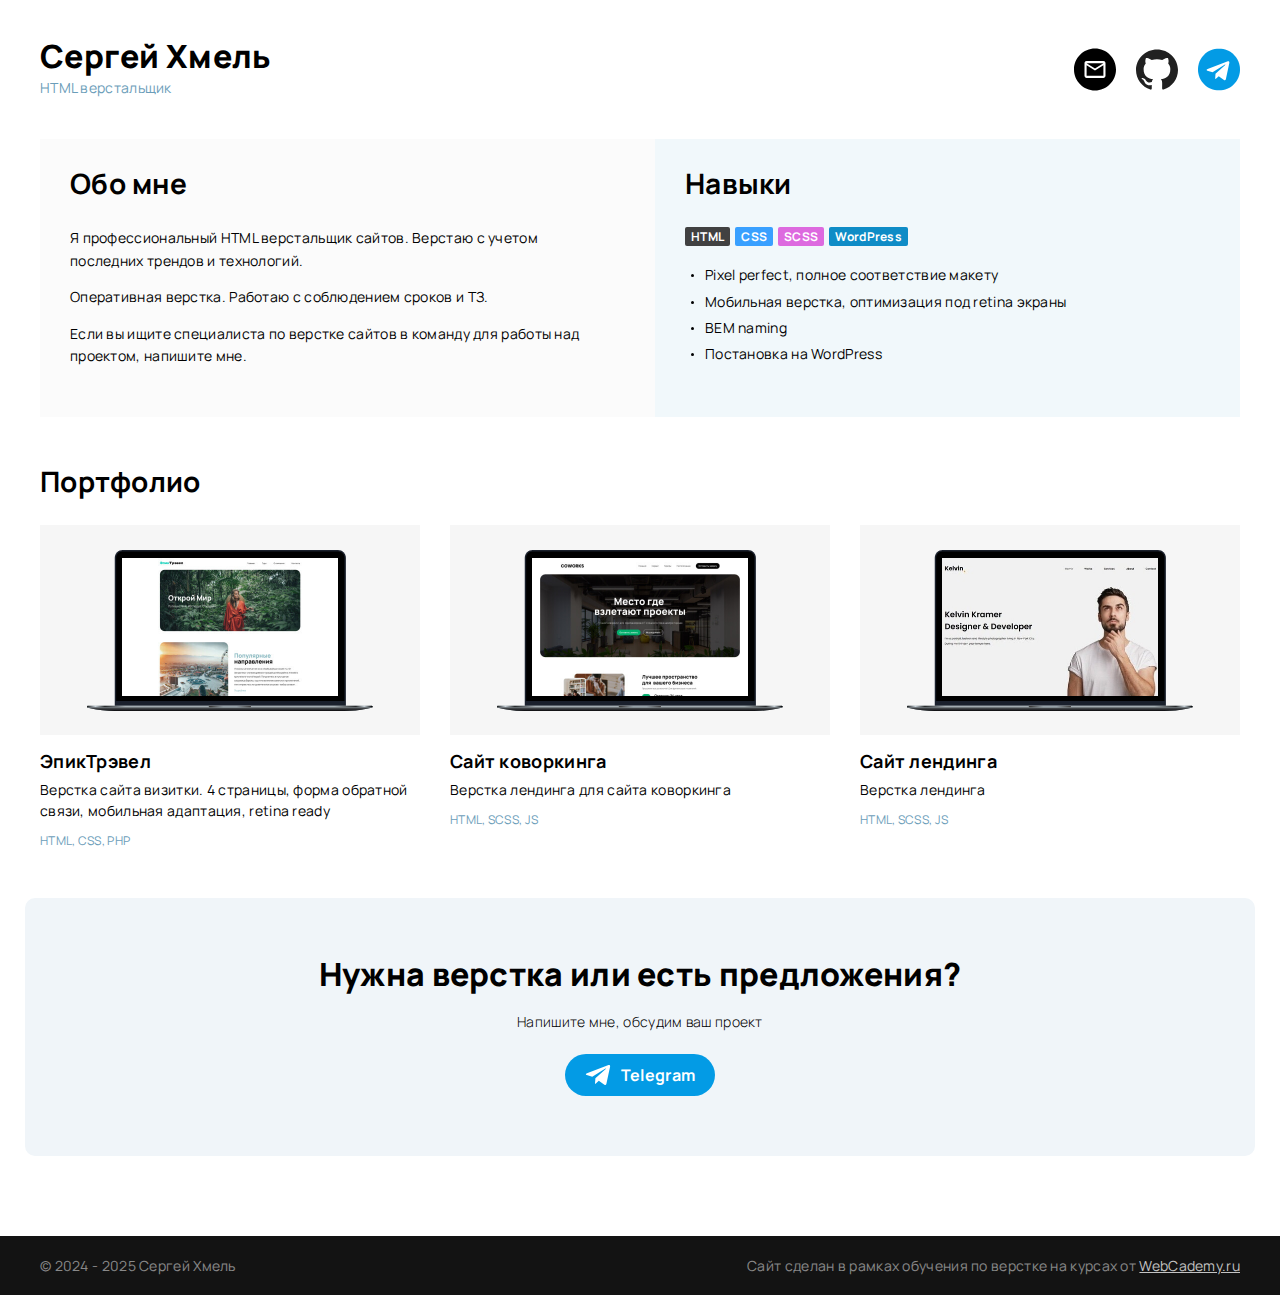
<file: index.html>
<!DOCTYPE html>
<html lang="ru">

<head>
    <meta charset="UTF-8">
    <meta name="viewport" content="width=device-width, initial-scale=1.0">
    <!-- <meta name="viewport" content="width=360, initial-scale=1, shrink-to-fit=no"> -->

    <title>Портфолио Сергей Хмель верстальщик HTML</title>
    <link rel="stylesheet" href="./css/main.css">
    <link rel="stylesheet" href="./js/fancybox/fancybox.css">
    <link rel="stylesheet" href="./js/tiny-slider/tiny-slider.css">

    <link rel="icon" type="image/x-icon" href="./img/favicons/favicon.svg">
    <link rel="apple-touch-icon" sizes="180x180" href="./img/favicons/apple-touch-icon.png">
</head>

<body class="sticky-footer">

    <header class="header">
        <div class="container">
            <div class="header__row">
                <a href="#!" class="header__logo logo">
                    <h1 class="header__title">Сергей Хмель</h1>
                    <span class="header__text">HTML верстальщик</span>
                </a>

                <ul class="messenger">
                    <li><a class="links" href="mailto:belarus_06@mail.ru">
                            <img src="./img/social/email.svg" alt="email"></a>
                    </li>
                    <li><a class="links" href="https://github.com/Samurai757" target="_blank"><img
                                src="./img/social/github.svg" alt="github"></a></li>
                    <li><a class="links" href="https://t.me/Samurai_757" target="_blank">
                            <img src="./img/social/telegram.svg" alt="telegram"></a>
                    </li>
                </ul>
            </div>
        </div>
    </header>
    <main class="main">
        <section class="profile">
            <div class="container">
                <div class="profile__about-me">
                    <div class="profile__info">
                        <h2 class="section-title">Обо мне</h2>
                        <p class="profile__info-text">Я профессиональный HTML верстальщик сайтов. Верстаю с учетом
                            последних
                            трендов и технологий.</p>
                        <p class="profile__info-text">Оперативная верстка. Работаю с соблюдением сроков и ТЗ.</p>
                        <p class="profile__info-text">Если вы ищите специалиста по верстке сайтов в команду для работы
                            над
                            проектом, напишите мне.</p>
                    </div>
                    <div class="profile__summary">
                        <h2 class="section-title">Навыки</h2>
                        <div class="profile__skills">
                            <ul class="profile__badges">
                                <li class="profile__badge--html">HTML</li>
                                <li class="profile__badge--css">CSS</li>
                                <li class="profile__badge--scss">SCSS</li>
                                <li class="profile__badge--wp">WordPress</li>
                            </ul>
                        </div>
                        <ul class="profile__list">
                            <li>Pixel perfect, полное соответствие макету</li>
                            <li>Мобильная верстка, оптимизация под retina экраны</li>
                            <li>BEM naming</li>
                            <li>Постановка на WordPress</li>
                        </ul>
                    </div>
                </div>
            </div>
        </section>
        <section class="portfolio">
            <div class="container">
                <h2 class="section-title">Портфолио</h2>
                <ul class="portfolio__card">
                    <li class="card">
                        <div class="card__img">
                            <img src="./img/icon-progect/epic.jpg" srcset="./img/icon-progect/epic@2x.jpg"
                                alt="ЭпикТрэвел">
                        </div>
                        <h3 class="card__title"><a href="#!" data-fancybox="gallery"
                                data-src="#modalEpic">ЭпикТрэвел</a></h3>
                        <p class="card__desc">Верстка сайта визитки. 4 страницы, форма обратной связи, мобильная
                            адаптация, retina ready</p>
                        <p class="card__tags">HTML, CSS, PHP</p>
                    </li>
                    <li class="card">
                        <div class="card__img">
                            <img src="./img/icon-progect/coworks.jpg" srcset="./img/icon-progect/coworks@2x.jpg"
                                alt="Сайт коворкинга">
                        </div>
                        <h3 class="card__title"><a href="#!" data-fancybox="gallery" data-src="#modalCoworks">Сайт
                                коворкинга</a></h3>
                        <p class="card__desc">Верстка лендинга для сайта коворкинга</p>
                        <p class="card__tags">HTML, SCSS, JS</p>
                    </li>
                    <li class="card">
                        <div class="card__img">
                            <img src="./img/icon-progect/kelvin@2x.jpg" srcset="./img/icon-progect/kelvin@2x.jpg"
                                alt="Сайт лендинга">
                        </div>
                        <h3 class="card__title"><a href="#!" data-fancybox="gallery" data-src="#modalKelvin">Сайт
                                лендинга</a></h3>
                        <p class="card__desc">Верстка лендинга</p>
                        <p class="card__tags">HTML, SCSS, JS</p>
                    </li>
                </ul>
            </div>
        </section>
        <section class="cta">
            <div class="container cta__container">
                <div class="cta__content">
                    <h2 class="cta__title">Нужна верстка или есть предложения? </h2>
                    <p class="cta__text">Напишите мне, обсудим ваш проект</p>
                    <div class="cta-button">
                        <a href="https://t.me/Samurai_757" class="btn" target="_blank">
                            <img class="cta__img" src="./img/icons/telegram.svg" alt="telegram">Telegram</a>
                    </div>
                </div>
            </div>
        </section>

    </main>
    <footer class="footer">
        <div class="container">
            <div class="footer__content">
                <p class="footer__copyright">© 2024 - 2025 Сергей Хмель</p>
                <p class="footer__text">Сайт сделан в рамках обучения по верстке на курсах от
                    <a href="https://webcademy.ru/" target="_blank">WebCademy.ru</a>
                </p>
            </div>
        </div>
    </footer>
    <section class="modal" id="modalEpic">
        <div class="modal__img">
            <img src="./img/icon-progect/epic-lg.jpg" srcset="./img/icon-progect/epic-lg@2x.jpg" alt="epic-lg">
        </div>
        <div class="modal__content">
            <h3 class="modal__title">ЭпикТрэвел</h3>
            <div class="modal__text">
                <p>Верстка сайта визитки. 4 страницы, форма обратной связи, мобильная адаптация, retina ready</p>
                <p>Страницы</p>
                <ul>
                    <li><a href="https://samurai757.github.io/epic-travel/" target="_blank">Главная</a></li>
                    <li><a href="https://samurai757.github.io/epic-travel/tours.html" target="_blank">Туры и
                            направления</a></li>
                    <li><a href="https://samurai757.github.io/epic-travel/about.html" target="_blank">О компании</a>
                    </li>
                    <li><a href="https://samurai757.github.io/epic-travel/contacts.html" target="_blank">Контакты</a>
                    </li>
                </ul>
            </div>
            <p class="modal__tags">HTML, SCSS, JS, PHP</p>
            <div class="modal__links">
                <a href="https://samurai757.github.io/epic-travel/" target="_blank" class="btn-link">
                    <img src="./img/tags/link.svg" alt="Смотреть демо">Смотреть демо</a>
                <a href="#!" target="_blank" class="btn-link">
                    <!-- <img src="./img/tags/site.svg" alt="Сайтклиента">Сайт клиента</a>
                <a href="https://github.com/Samurai757/epic-travel" target="_blank" class="btn-link"> -->
                    <img src="./img/tags/github.svg" alt="GitHub проекта">GitHub проекта</a>
            </div>
        </div>
    </section>
    <section class="modal" id="modalCoworks">
        <div class="modal__img">
            <img src="./img/icon-progect/coworks-lg.jpg" srcset="./img/icon-progect/coworks-lg@2x.jpg" alt="epic-lg">
        </div>
        <div class="modal__content">
            <h3 class="modal__title">Сайт коворкинга</h3>
            <div class="modal__text">
                <p>Верстка лендинга. Одностраничный сайт с информацией о коворкинге. Форма обратной связи, модальные
                    окна, карта,аккордеон, адаптация под мобильные устройства, мобильная навигация.</p>
            </div>
            <p class="modal__tags">HTML, SCSS, JS</p>
            <div class="modal__links">
                <a href="https://samurai757.github.io/Coworking/" target="_blank" class="btn-link"><img src="./img/tags/link.svg"
                        alt="Смотреть демо">Смотреть
                    демо</a>
                <a href="https://github.com/Samurai757/Coworking" target="_blank" class="btn-link"><img
                        src="./img/tags/github.svg" alt="GitHub проекта">GitHub
                    проекта</a>
            </div>
        </div>
    </section>
    <section class="modal" id="modalKelvin">
        <div class="modal__img">
            <img src="./img/icon-progect/kelvin-lg.jpg" srcset="./img/icon-progect/kelvin-lg@2x.jpg" alt="Сайт лендинга">
        </div>
        <div class="modal__content">
            <h3 class="modal__title">Сайт лендинга</h3>
            <div class="modal__text">
                <p>Верстка лендинга. Одностраничный сайт.Адаптация под мобильные устройства, мобильная навигация.</p>
                <p>Страницы</p>
                <ul>
                    <li><a href="https://samurai757.github.io/Kelvin_landing/" target="_blank">Главная</a></li>
                </ul>
            </div>
            <p class="modal__tags">HTML, SCSS, JS</p>
            <div class="modal__links">
                <a href="https://samurai757.github.io/Kelvin_landing/" target="_blank" class="btn-link"><img src="./img/tags/link.svg"
                        alt="Смотреть демо">Смотреть демо</a>
                <!-- <a href="#!" target="_blank" class="btn-link">
                    <img src="./img/tags/site.svg" alt="Сайтклиента">Сайт клиента</a> -->
                <a href="https://github.com/Samurai757/Kelvin_landing.git" target="_blank" class="btn-link"><img
                        src="./img/tags/github.svg" alt="GitHub проекта">GitHub
                    проекта</a>
            </div>
        </div>
    </section>


    <!-- Vendors -->
    <script src="./js/fancybox/fancybox.umd.js"></script>

    <!-- Скрипты -->
    <script src="./js/main.js"></script>

</body>

</html>
</file>
<file: js/tiny-slider/tiny-slider.css>
.tns-outer{padding:0 !important}.tns-outer [hidden]{display:none !important}.tns-outer [aria-controls],.tns-outer [data-action]{cursor:pointer}.tns-slider{-webkit-transition:all 0s;-moz-transition:all 0s;transition:all 0s}.tns-slider>.tns-item{-webkit-box-sizing:border-box;-moz-box-sizing:border-box;box-sizing:border-box}.tns-horizontal.tns-subpixel{white-space:nowrap}.tns-horizontal.tns-subpixel>.tns-item{display:inline-block;vertical-align:top;white-space:normal}.tns-horizontal.tns-no-subpixel:after{content:'';display:table;clear:both}.tns-horizontal.tns-no-subpixel>.tns-item{float:left}.tns-horizontal.tns-carousel.tns-no-subpixel>.tns-item{margin-right:-100%}.tns-no-calc{position:relative;left:0}.tns-gallery{position:relative;left:0;min-height:1px}.tns-gallery>.tns-item{position:absolute;left:-100%;-webkit-transition:transform 0s, opacity 0s;-moz-transition:transform 0s, opacity 0s;transition:transform 0s, opacity 0s}.tns-gallery>.tns-slide-active{position:relative;left:auto !important}.tns-gallery>.tns-moving{-webkit-transition:all 0.25s;-moz-transition:all 0.25s;transition:all 0.25s}.tns-autowidth{display:inline-block}.tns-lazy-img{-webkit-transition:opacity 0.6s;-moz-transition:opacity 0.6s;transition:opacity 0.6s;opacity:0.6}.tns-lazy-img.tns-complete{opacity:1}.tns-ah{-webkit-transition:height 0s;-moz-transition:height 0s;transition:height 0s}.tns-ovh{overflow:hidden}.tns-visually-hidden{position:absolute;left:-10000em}.tns-transparent{opacity:0;visibility:hidden}.tns-fadeIn{opacity:1;filter:alpha(opacity=100);z-index:0}.tns-normal,.tns-fadeOut{opacity:0;filter:alpha(opacity=0);z-index:-1}.tns-vpfix{white-space:nowrap}.tns-vpfix>div,.tns-vpfix>li{display:inline-block}.tns-t-subp2{margin:0 auto;width:310px;position:relative;height:10px;overflow:hidden}.tns-t-ct{width:2333.3333333%;width:-webkit-calc(100% * 70 / 3);width:-moz-calc(100% * 70 / 3);width:calc(100% * 70 / 3);position:absolute;right:0}.tns-t-ct:after{content:'';display:table;clear:both}.tns-t-ct>div{width:1.4285714%;width:-webkit-calc(100% / 70);width:-moz-calc(100% / 70);width:calc(100% / 70);height:10px;float:left}

/*# sourceMappingURL=sourcemaps/tiny-slider.css.map */
</file>
<file: css/main.css>
/* Reset and base styles  */
@import url(https://fonts.googleapis.com/css?family=Manrope:300,regular,700,800);
@import url(https://fonts.googleapis.com/css?family=Inter:regular,700);
* {
  padding: 0px;
  margin: 0px;
  border: none;
}

*,
*::before,
*::after {
  box-sizing: border-box;
}

/* Links */
a, a:link, a:visited {
  text-decoration: none;
}

a:hover {
  text-decoration: none;
}

/* Common */
aside, nav, footer, header, section, main {
  display: block;
}

h1, h2, h3, h4, h5, h6, p {
  font-size: inherit;
  font-weight: inherit;
}

ul, ul li {
  list-style: none;
}

img {
  vertical-align: top;
}

img, svg {
  max-width: 100%;
  height: auto;
}

address {
  font-style: normal;
}

/* Form */
input, textarea, button, select {
  font-family: inherit;
  font-size: inherit;
  color: inherit;
  background-color: transparent;
}

input::-ms-clear {
  display: none;
}

button, input[type=submit] {
  display: inline-block;
  box-shadow: none;
  background-color: transparent;
  background: none;
  cursor: pointer;
}

input:focus, input:active,
button:focus, button:active {
  outline: none;
}

button::-moz-focus-inner {
  padding: 0;
  border: 0;
}

label {
  cursor: pointer;
}

legend {
  display: block;
}

html {
  scroll-behavior: smooth;
}

body {
  font-family: "Manrope", sans-serif;
  font-size: 16px;
  letter-spacing: 0.3px;
  color: #000;
}

a, a:link, a:visited {
  color: #0F7DFF;
}

a:focus,
button:focus {
  outline-offset: 1px;
  outline: #005fcc auto 1px;
}

p + p {
  margin-top: 1em;
}

.container {
  width: 1230px;
  padding: 0 15px;
  margin: 0 auto;
}
@media (max-width: 1250px) {
  .container {
    width: 768px;
  }
}
@media (max-width: 788px) {
  .container {
    width: 100%;
  }
}
@media (max-width: 1250px) {
  .container--tablet-fluid {
    width: auto;
  }
}
@media (max-width: 788px) {
  .container--mobile-fluid {
    width: auto;
  }
}

html,
body {
  min-height: 100vh;
}

.sticky-footer {
  display: flex;
  flex-direction: column;
}

.footer {
  margin-top: auto;
}

.header {
  padding: 40px 0;
}
@media (max-width: 788px) {
  .header {
    padding: 20px 0;
  }
}

.header__row {
  display: flex;
  flex-wrap: wrap;
  justify-content: space-between;
  align-items: center;
  -moz-column-gap: 30px;
       column-gap: 30px;
  row-gap: 20px;
}
@media (max-width: 788px) {
  .header__row {
    justify-content: center;
  }
}

.header__logo {
  flex-shrink: 0;
}

.logo {
  display: flex;
  flex-direction: column;
  row-gap: 5px;
}

.header__title {
  font-weight: 800;
  font-size: 32px;
  line-height: 1;
  color: #000;
}

.header__text {
  font-weight: 400;
  font-size: 14px;
  line-height: 1.6;
  color: #6b9db9;
}

.messenger {
  display: flex;
  align-items: center;
  -moz-column-gap: 20px;
       column-gap: 20px;
}

.links {
  display: inline-block;
}

.profile {
  color: #000000;
  margin-bottom: 50px;
}
@media (max-width: 1250px) {
  .profile {
    margin-bottom: 40px;
  }
}

.profile__about-me {
  display: flex;
  -moz-column-gap: 30px;
       column-gap: 30px;
  background: #fbfbfb;
}
@media (max-width: 788px) {
  .profile__about-me {
    flex-direction: column;
    row-gap: 20px;
  }
}

.profile__info {
  flex: 1;
  padding: 30px 30px 50px;
}
@media (max-width: 1250px) {
  .profile__info {
    padding: 20px;
  }
}

.section-title {
  font-size: 28px;
  font-weight: 700;
  line-height: 1;
  margin-bottom: 20px;
}
@media (max-width: 1250px) {
  .section-title {
    font-size: 24px;
  }
}
@media (max-width: 788px) {
  .section-title {
    margin-bottom: 10px;
  }
}

.profile__info-text {
  font-size: 14px;
  font-weight: 400;
  line-height: 1.6;
}

.profile__summary {
  flex: 1;
  padding: 30px 30px 50px;
  background: #f1f8fb;
}
@media (max-width: 1250px) {
  .profile__summary {
    padding: 20px;
  }
}

.profile__list {
  padding: 20px 20px 0;
  display: flex;
  flex-direction: column;
  gap: 0.5em;
}
.profile__list li {
  font-size: 14px;
  font-weight: 400;
  line-height: 1.3;
  position: relative;
}
.profile__list li::before {
  content: "";
  position: absolute;
  left: -14px;
  top: 8px;
  display: block;
  width: 3px;
  height: 3px;
  background-color: #000;
  border-radius: 50%;
}

.profile__badges {
  display: flex;
  -moz-column-gap: 5px;
       column-gap: 5px;
  font-weight: 700;
  font-size: 12px;
  color: #fff;
}

.profile__badges li {
  border-radius: 2px;
  padding: 1px 6px;
  height: 19px;
}

.profile__badge--html {
  background: #414141;
}

.profile__badge--css {
  background: #39a0ff;
}

.profile__badge--scss {
  background: #dd6adf;
}

.profile__badge--wp {
  background: #0f8cc6;
}

.portfolio {
  margin-bottom: 50px;
}

.section-title {
  margin-bottom: 30px;
}
@media (max-width: 788px) {
  .section-title {
    margin-bottom: 20px;
  }
}

.portfolio__card {
  display: grid;
  grid-template-columns: 1fr 1fr 1fr;
  gap: 30px;
}
@media (max-width: 1250px) {
  .portfolio__card {
    grid-template-columns: 1fr 1fr;
  }
}
@media (max-width: 788px) {
  .portfolio__card {
    grid-template-columns: 1fr;
  }
}

.card {
  position: relative;
}

.card__img {
  margin-bottom: 15px;
  height: 210px;
  background-color: #f6f6f6;
  background-image: url("./../img/laptop/laptop.svg");
  background-position: center center;
  background-size: auto;
  background-repeat: no-repeat;
  display: flex;
  justify-content: center;
  align-items: center;
}
.card__img img {
  margin-top: -7px;
  width: 216px;
  height: 138px;
  -o-object-fit: cover;
     object-fit: cover;
}

.card__title {
  margin-bottom: 5px;
  font-weight: 700;
  font-size: 18px;
  line-height: 1.3;
}
.card__title a {
  color: #000;
}
.card__title a::after {
  content: "";
  position: absolute;
  left: 0;
  top: 0;
  width: 100%;
  height: 100%;
}

.card__desc {
  margin-bottom: 5px;
  font-weight: 400;
  font-size: 14px;
  line-height: 1.5;
  color: #000;
}

.card__tags {
  font-weight: 400;
  font-size: 12px;
  line-height: 1.3;
  color: #6b9db9;
}

.cta {
  margin-bottom: 80px;
}
@media (max-width: 788px) {
  .cta {
    padding: 40px 20px;
  }
}

.cta__container {
  background: #f0f5f9;
  border-radius: 10px;
}

.cta__content {
  display: flex;
  flex-direction: column;
  row-gap: 25px;
  justify-content: center;
  align-items: center;
  padding: 60px;
}
@media (max-width: 1250px) {
  .cta__content {
    padding: 60px 30px;
  }
}
@media (max-width: 788px) {
  .cta__content {
    row-gap: 20px;
    padding: 40px 20px;
  }
}

.cta__title {
  font-weight: 800;
  font-size: 32px;
  line-height: 1;
  color: #000;
  text-align: center;
}
@media (max-width: 1250px) {
  .cta__title {
    font-size: 26px;
  }
}
@media (max-width: 788px) {
  .cta__title {
    font-size: 22px;
    line-height: 1.3;
    text-align: center;
  }
}

.cta__text {
  font-weight: 300;
  font-size: 14px;
  line-height: 1;
  color: #000;
}

.footer {
  padding-block: 20px;
  background: #131313;
  color: rgba(255, 255, 255, 0.5);
  font-size: 14px;
}
@media (max-width: 788px) {
  .footer {
    padding: 10px 0;
    font-size: 12px;
  }
}
.footer a {
  color: rgba(255, 255, 255, 0.75);
  text-decoration: underline;
}

.footer__content {
  display: flex;
  justify-content: space-between;
}
.footer__content p + p {
  margin-top: 0;
}
@media (max-width: 788px) {
  .footer__content {
    flex-direction: column;
    row-gap: 10px;
    text-align: center;
  }
}

.modal {
  display: none;
  position: relative;
  width: 768px;
  background: #fff;
  color: #000;
}
@media (max-width: 1250px) {
  .modal {
    width: 738px;
  }
}
@media (max-width: 788px) {
  .modal {
    max-width: calc(100% - 30px);
  }
}

.modal__img {
  height: 370px;
  background-color: #f6f6f6;
  background-image: url(./../img/laptop/laptop-big.svg);
  background-position: center center;
  background-size: auto;
  background-repeat: no-repeat;
  display: flex;
  align-items: center;
  justify-content: center;
}
@media (max-width: 788px) {
  .modal__img {
    height: 246px;
    background-size: 290px 165px;
  }
}
.modal__img img {
  margin-top: -12px;
  width: 382px;
  height: 240px;
  -o-object-fit: cover;
     object-fit: cover;
}
@media (max-width: 788px) {
  .modal__img img {
    margin-top: -7px;
    width: 220px;
    height: 138px;
  }
}

.modal__content {
  padding: 20px 40px 30px;
}
@media (max-width: 788px) {
  .modal__content {
    padding: 20px;
  }
}

.modal__title {
  margin-bottom: 10px;
  font-weight: 700;
  font-size: 24px;
  line-height: 1.3;
  color: #000;
}
@media (max-width: 788px) {
  .modal__title {
    font-size: 22px;
  }
}

.modal__text {
  margin-bottom: 20px;
  font-weight: 400;
  font-size: 14px;
  line-height: 1.3;
  color: #000;
}
.modal__text a {
  text-decoration: underline;
}
.modal__text p + p {
  margin-top: 15px;
}
.modal__text * + ul {
  margin-top: 15px;
}
@media (max-width: 1250px) {
  .modal__text * + ul {
    margin-top: 10px;
  }
}
.modal__text ul li {
  padding-left: 20px;
  position: relative;
}
.modal__text ul li::before {
  content: "";
  position: absolute;
  left: 6px;
  top: 8px;
  display: block;
  width: 4px;
  height: 4px;
  background-color: #0f7dff;
  border-radius: 50%;
}
.modal__text ul li + li {
  margin-top: 10px;
}
@media (max-width: 788px) {
  .modal__text {
    line-height: 1.5;
  }
}

.modal__tags {
  font-weight: 400;
  font-size: 12px;
  line-height: 1.3;
  color: #6b9db9;
  margin-bottom: 20px;
}

.modal__links {
  display: flex;
  align-items: center;
  flex-wrap: wrap;
  row-gap: 10px;
  -moz-column-gap: 10px;
       column-gap: 10px;
  color: #000;
}
@media (max-width: 788px) {
  .modal__links {
    flex-direction: column;
    row-gap: 10px;
    align-items: stretch;
  }
}

.btn,
a.btn {
  display: inline-block;
  padding: 10px 20px;
  border-radius: 80px;
  background-color: #039be5;
  font-size: 16px;
  font-weight: 700;
  color: #fff;
  display: flex;
  -moz-column-gap: 10px;
       column-gap: 10px;
  text-align: center;
  text-decoration: none;
  transition: background-color 0.2s ease-in;
}
.btn:hover,
a.btn:hover {
  background-color: #1684ba;
}
.btn--wide,
a.btn--wide {
  width: 100%;
}

.btn-link,
a.btn-link {
  display: inline-block;
  padding: 6px 10px;
  border-radius: 3px;
  background-color: #f2f2f2;
  font-weight: 400;
  font-size: 14px;
  color: #000;
  text-align: center;
  text-decoration: none;
  display: flex;
  gap: 5px;
  align-items: center;
  transition: background-color 0.2s ease-in;
}
.btn-link:hover,
a.btn-link:hover {
  background-color: #939191;
}

.fancy-box-gallery img {
  width: 100px;
  height: 100px;
  -o-object-fit: cover;
     object-fit: cover;
}

.fancybox__content {
  padding: 0 !important;
}

.modal {
  display: none;
  position: relative;
  width: 768px;
  background: #fff;
  color: #000;
}
@media (max-width: 1250px) {
  .modal {
    width: 738px;
  }
}
@media (max-width: 788px) {
  .modal {
    max-width: calc(100% - 30px);
  }
}

.modal__img {
  height: 370px;
  background-color: #f6f6f6;
  background-image: url(./../img/laptop/laptop-big.svg);
  background-position: center center;
  background-size: auto;
  background-repeat: no-repeat;
  display: flex;
  align-items: center;
  justify-content: center;
}
@media (max-width: 788px) {
  .modal__img {
    height: 246px;
    background-size: 290px 165px;
  }
}
.modal__img img {
  margin-top: -12px;
  width: 382px;
  height: 240px;
  -o-object-fit: cover;
     object-fit: cover;
}
@media (max-width: 788px) {
  .modal__img img {
    margin-top: -7px;
    width: 220px;
    height: 138px;
  }
}

.modal__content {
  padding: 20px 40px 30px;
}
@media (max-width: 788px) {
  .modal__content {
    padding: 20px;
  }
}

.modal__title {
  margin-bottom: 10px;
  font-weight: 700;
  font-size: 24px;
  line-height: 1.3;
  color: #000;
}
@media (max-width: 788px) {
  .modal__title {
    font-size: 22px;
  }
}

.modal__text {
  margin-bottom: 20px;
  font-weight: 400;
  font-size: 14px;
  line-height: 1.3;
  color: #000;
}
.modal__text a {
  text-decoration: underline;
}
.modal__text p + p {
  margin-top: 15px;
}
.modal__text * + ul {
  margin-top: 15px;
}
@media (max-width: 1250px) {
  .modal__text * + ul {
    margin-top: 10px;
  }
}
.modal__text ul li {
  padding-left: 20px;
  position: relative;
}
.modal__text ul li::before {
  content: "";
  position: absolute;
  left: 6px;
  top: 8px;
  display: block;
  width: 4px;
  height: 4px;
  background-color: #0f7dff;
  border-radius: 50%;
}
.modal__text ul li + li {
  margin-top: 10px;
}
@media (max-width: 788px) {
  .modal__text {
    line-height: 1.5;
  }
}

.modal__tags {
  font-weight: 400;
  font-size: 12px;
  line-height: 1.3;
  color: #6b9db9;
  margin-bottom: 20px;
}

.modal__links {
  display: flex;
  align-items: center;
  flex-wrap: wrap;
  row-gap: 10px;
  -moz-column-gap: 10px;
       column-gap: 10px;
  color: #000;
}
@media (max-width: 788px) {
  .modal__links {
    flex-direction: column;
    row-gap: 10px;
    align-items: stretch;
  }
}

.fancy-box-gallery img {
  width: 100px;
  height: 100px;
  -o-object-fit: cover;
     object-fit: cover;
}

.fancybox__content {
  padding: 0 !important;
}/*# sourceMappingURL=main.css.map */
</file>
